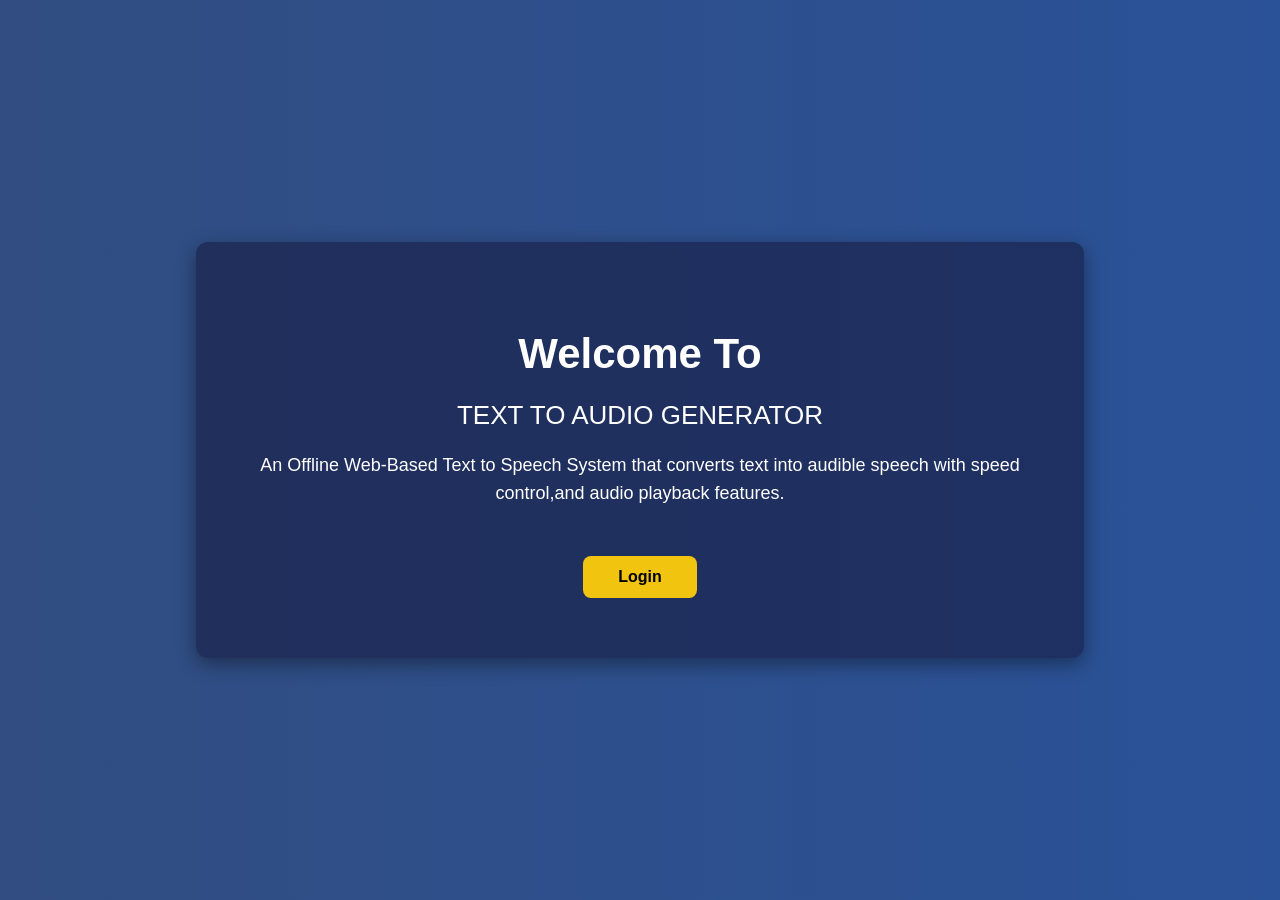
<file: home.html>
<!DOCTYPE html>
<html>
<head>
<title>Welcome</title>
<style>
body {
            margin: 0;
            font-family: Arial, sans-serif;
            background: linear-gradient(to right, #314d81, #2a5298);
            display: flex;
            justify-content: center;
            align-items: center;
            height: 100vh;
            color: white;
            text-align: center;
        }

        .container {
            background: rgba(22, 28, 66, 0.6);
            padding: 60px;
            border-radius: 12px;
            width: 60%;
            box-shadow: 0px 6px 20px rgba(0,0,0,0.4);
        }

        h1 {
            font-size: 42px;
            margin-bottom: 10px;
        }

        h2 {
            font-size: 26px;
            margin-bottom: 20px;
            font-weight: normal;
        }

        p {
            font-size: 18px;
            line-height: 1.6;
        }

        button {
            margin-top: 30px;
            padding: 12px 35px;
            font-size: 16px;
            border: none;
            border-radius: 8px;
            cursor: pointer;
            background-color: #f1c40f;
            font-weight: bold;
        }

        button:hover {
            background-color: #f39c12;
        }
    </style>
</head>

<body>

<div class="container">
        <h1>Welcome To</h1>
        <h2>TEXT TO AUDIO GENERATOR</h2>

        <p>
            An Offline Web-Based Text to Speech System 
            that converts text into audible speech with
            speed control,and audio playback features.
        </p>

        <!--<button onclick="goToApp()">START</button>-->

<a href="/login">
<button>Login</button>
</a>

</div>

</body>
</html>
</file>
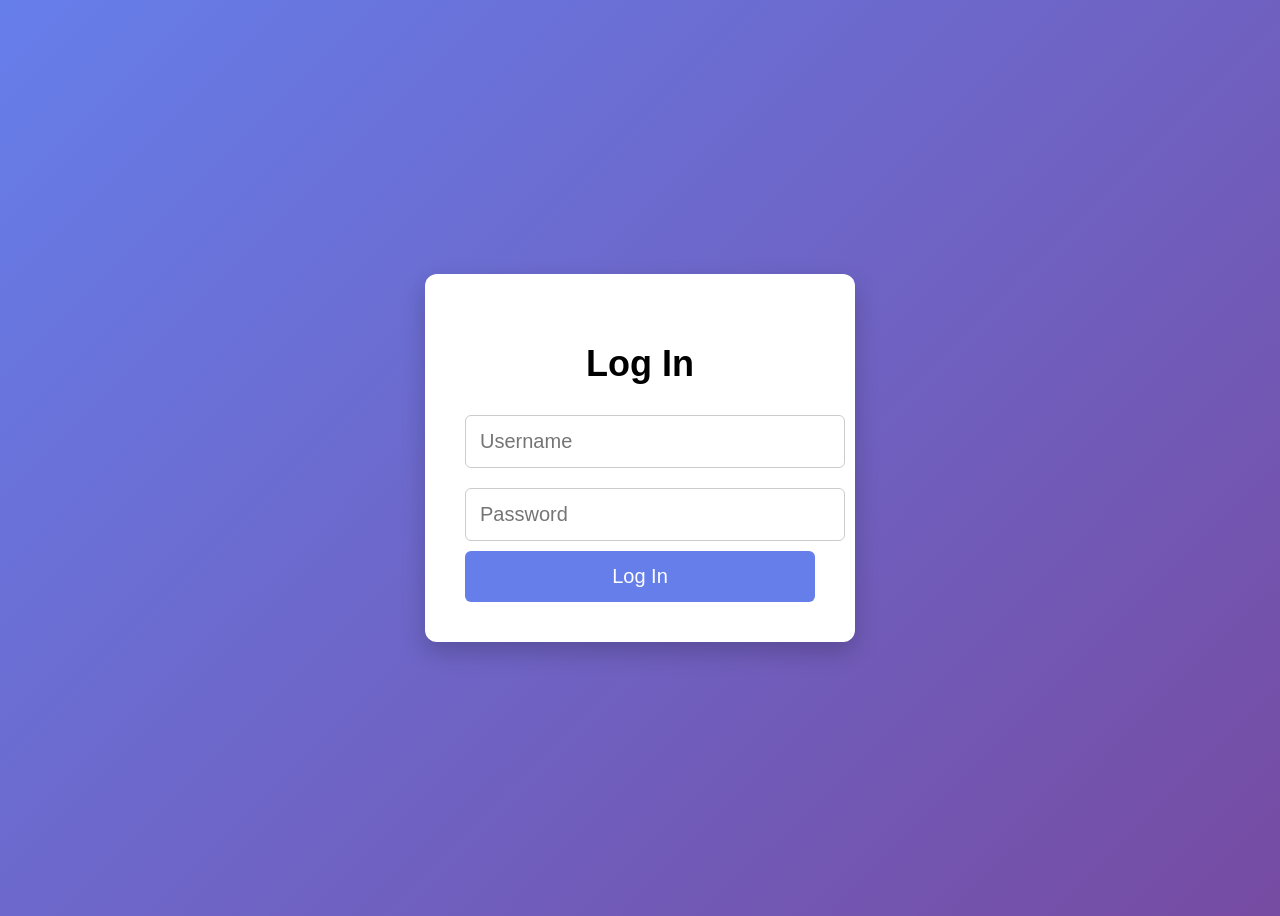
<file: login.html>
<!DOCTYPE html>
<html>
<head>
<title>Login</title>

<style>

body{
    font-family: Arial, sans-serif;
    background: linear-gradient(135deg,#667eea,#764ba2);
    display:flex;
    justify-content:center;
    align-items:center;
    height:100vh;
}

.login-box{
    background:white;
    padding:40px;
    border-radius:12px;
    width:350px;
    text-align:center;
    box-shadow:0 10px 25px rgba(0,0,0,0.2);
}

h2{
    font-size:36px;
    margin-bottom:20px;
}

input{
    width:100%;
    padding:14px;
    margin:10px 0;
    font-size:20px;
    border-radius:6px;
    border:1px solid #ccc;
}

input::placeholder{
    font-size:20px;
}

button{
    width:100%;
    padding:14px;
    font-size:20px;
    background:#667eea;
    color:white;
    border:none;
    border-radius:6px;
    cursor:pointer;
}

button:hover{
    background:#4a5bdc;
}
</style>
</head>

<body>

<div class="login-box">

<h2>Log In</h2>

<form action="/login" method="post">

<input type="text" name="username" placeholder="Username" required>

<input type="password" name="password" placeholder="Password" required>

<button type="submit">Log In</button>

</form>

</div>

</body>
</html>
</file>
